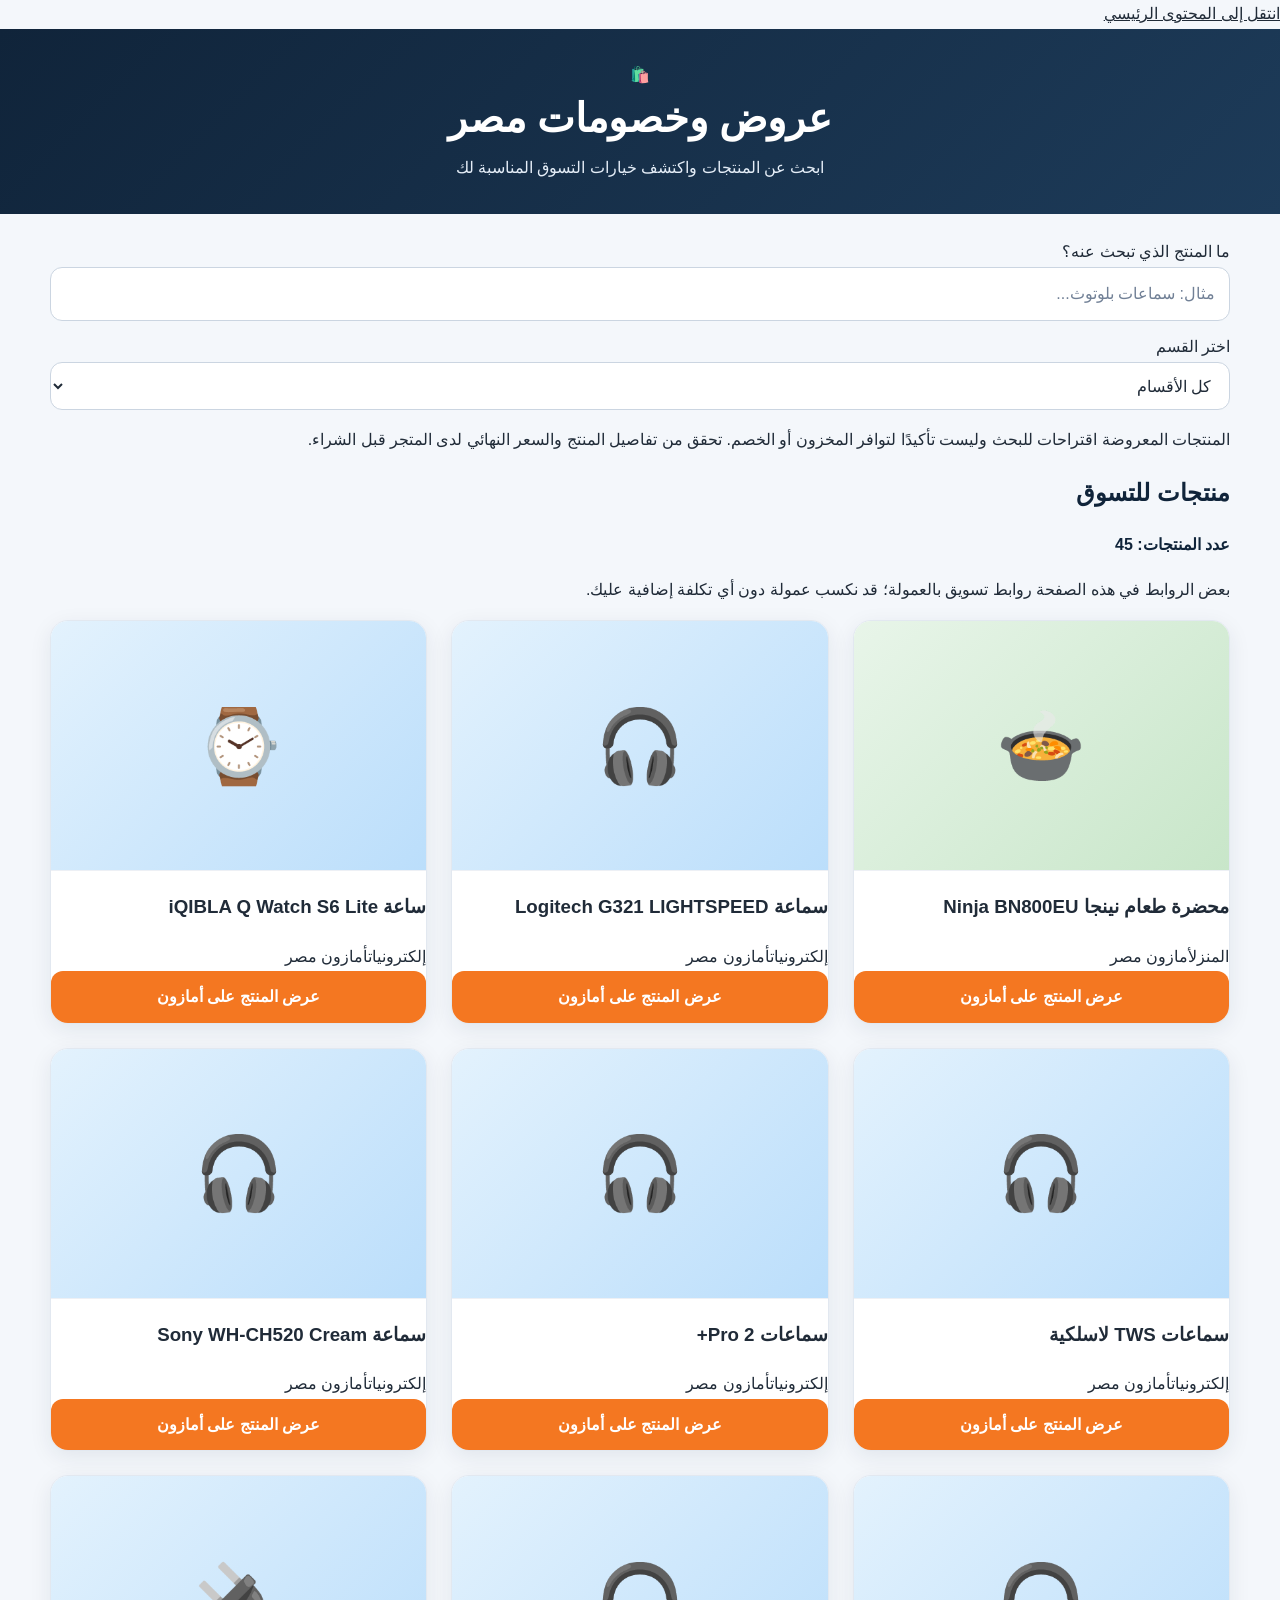
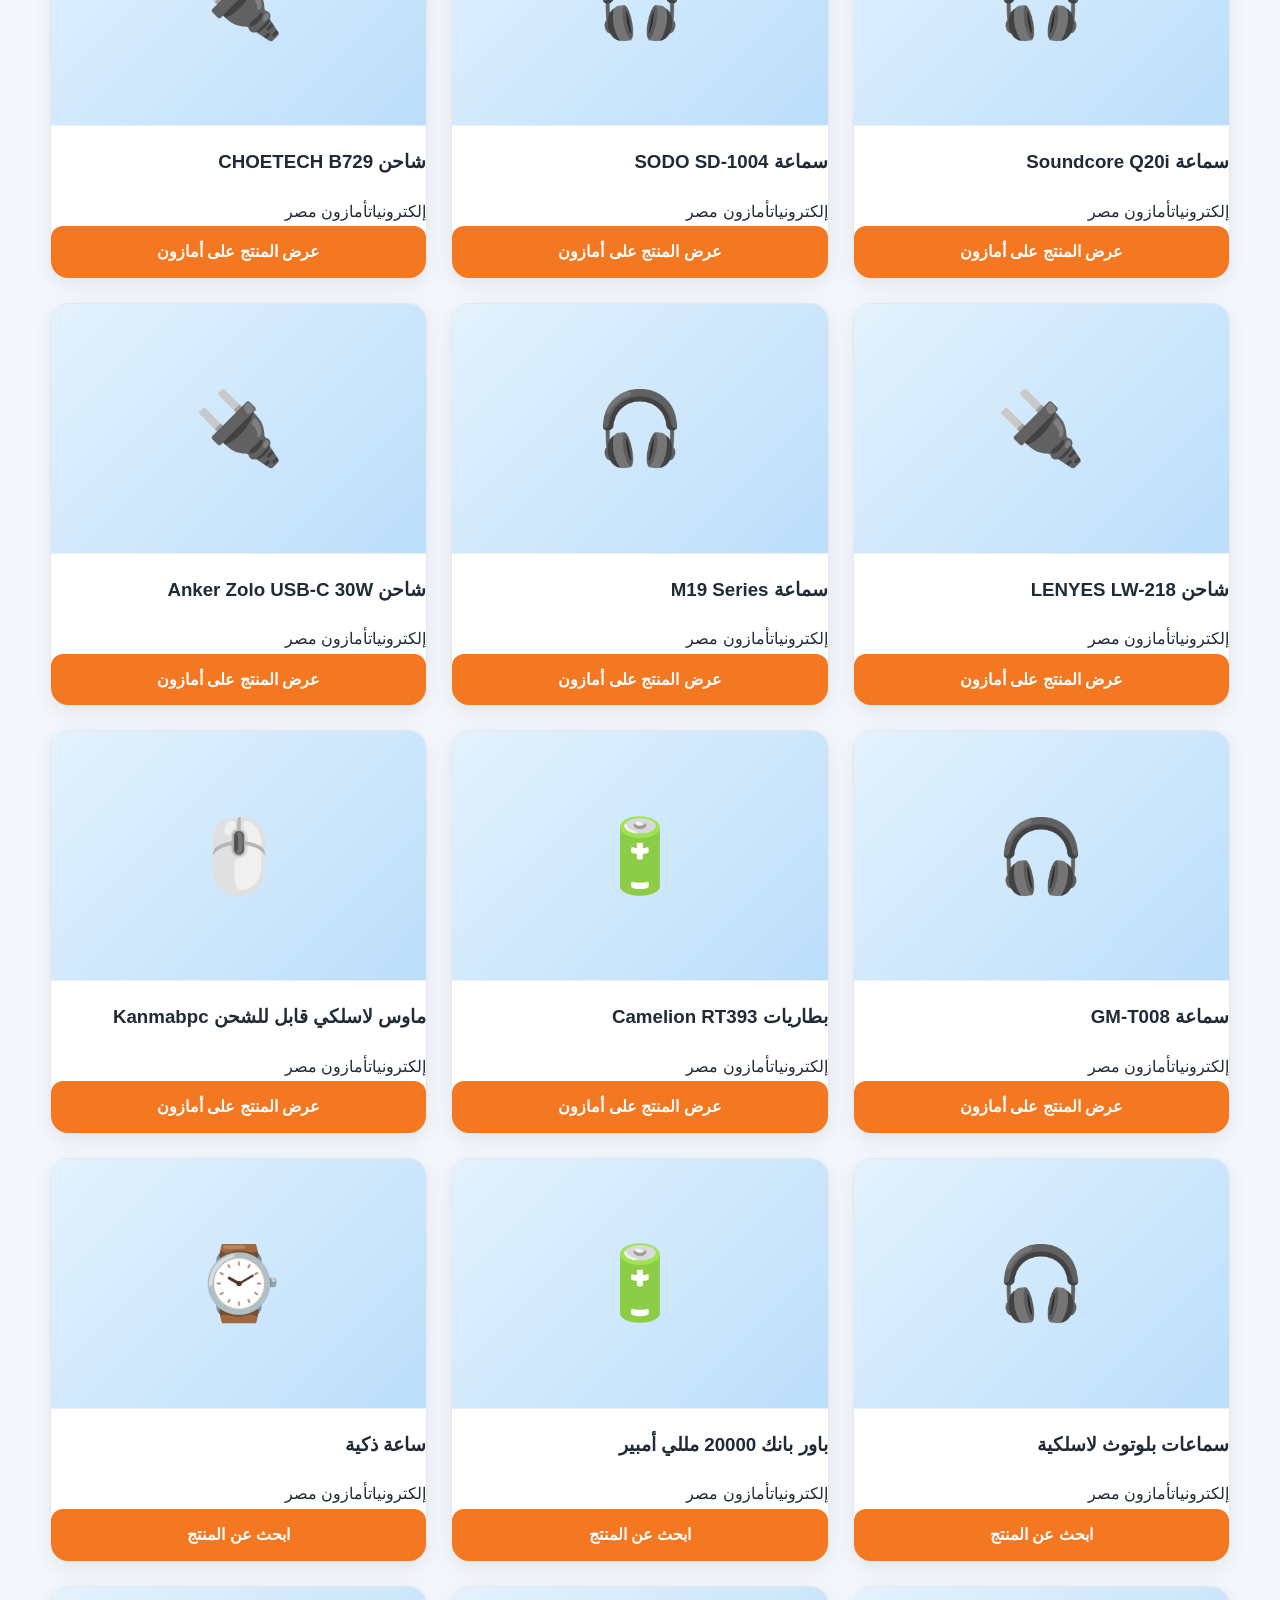
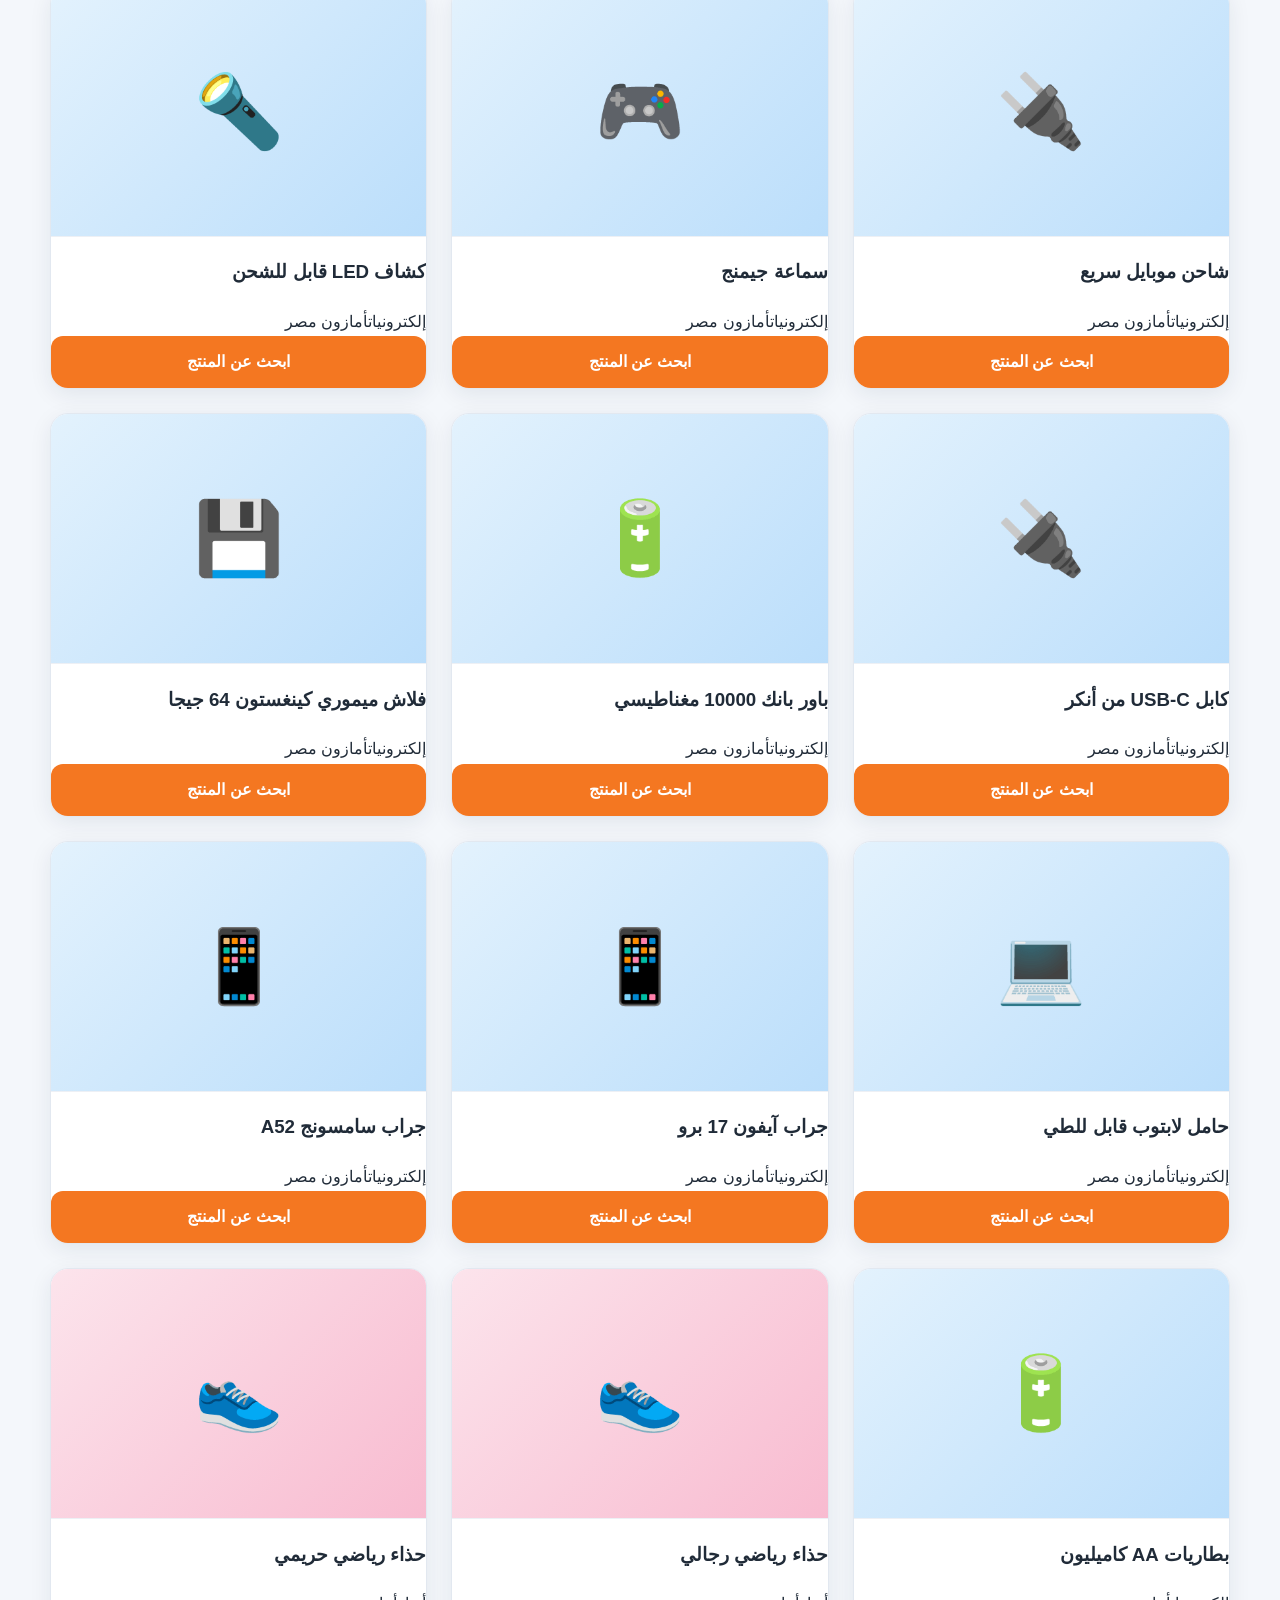
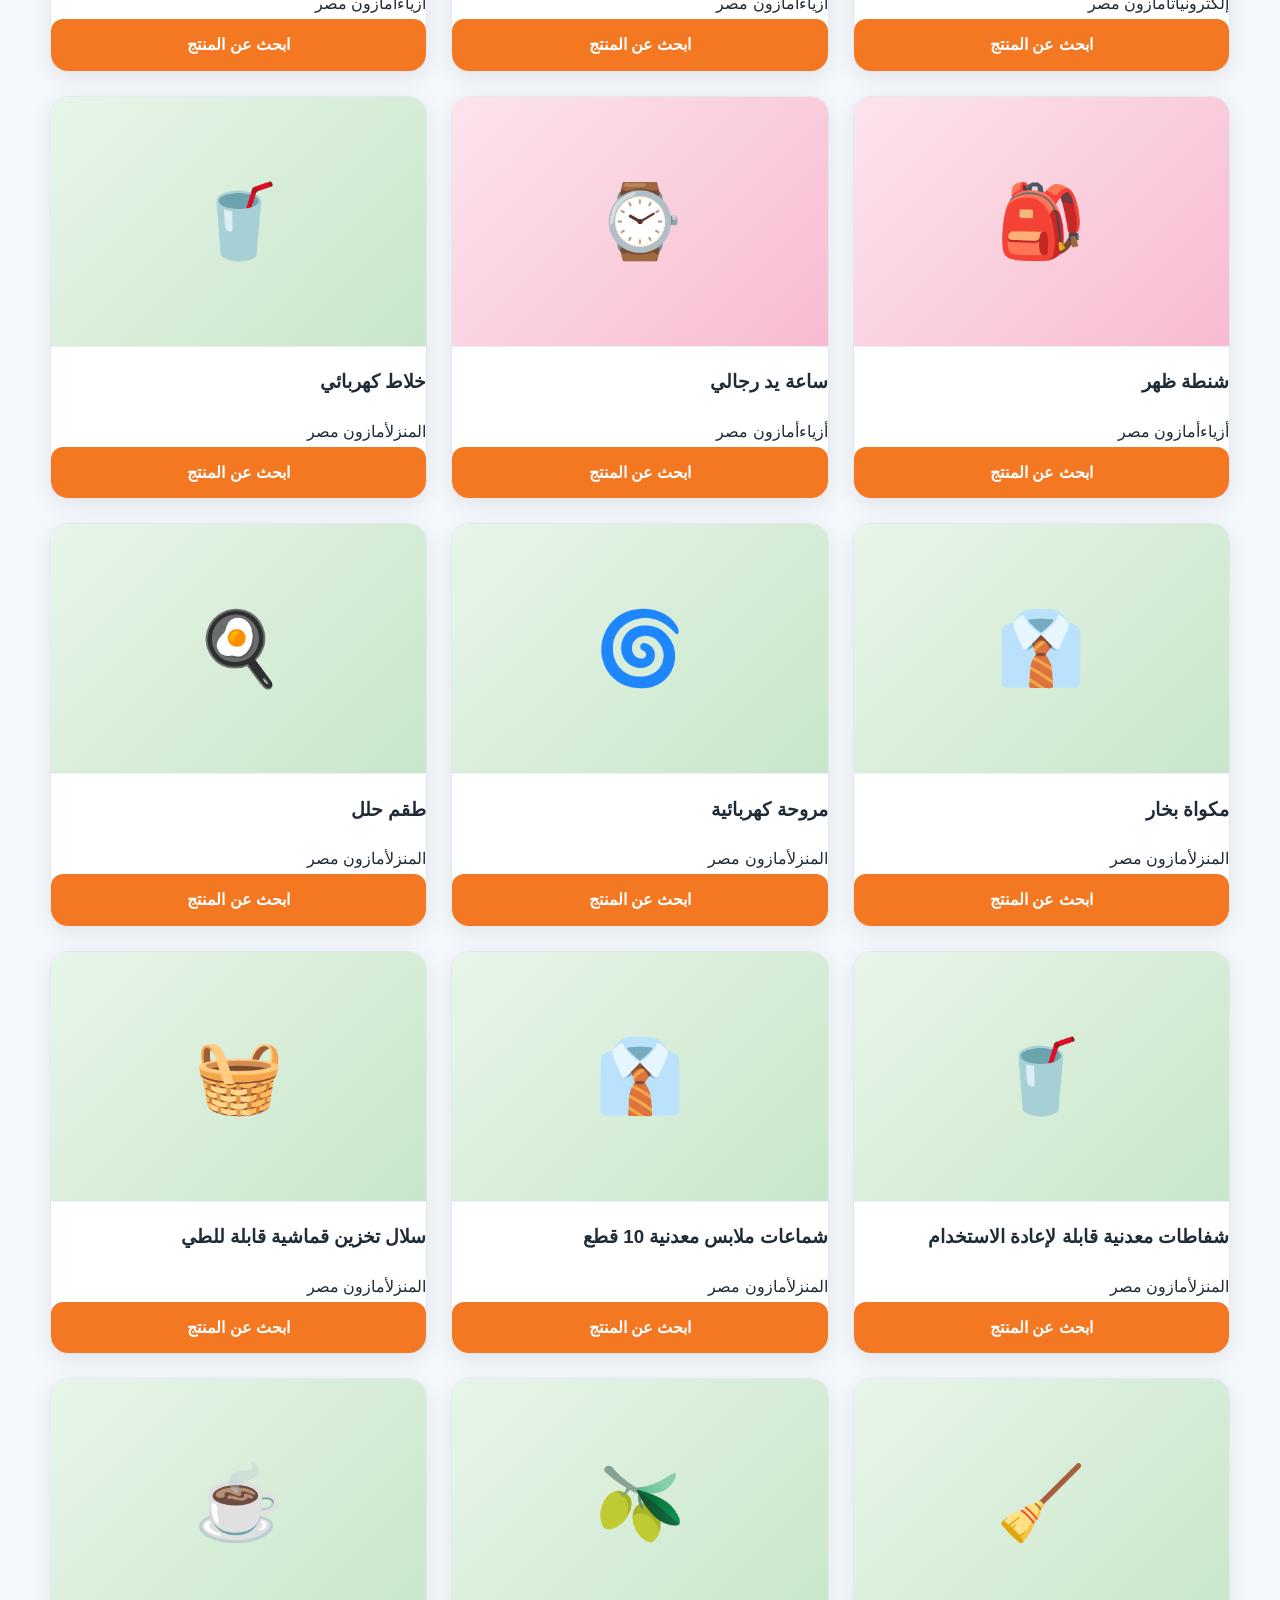
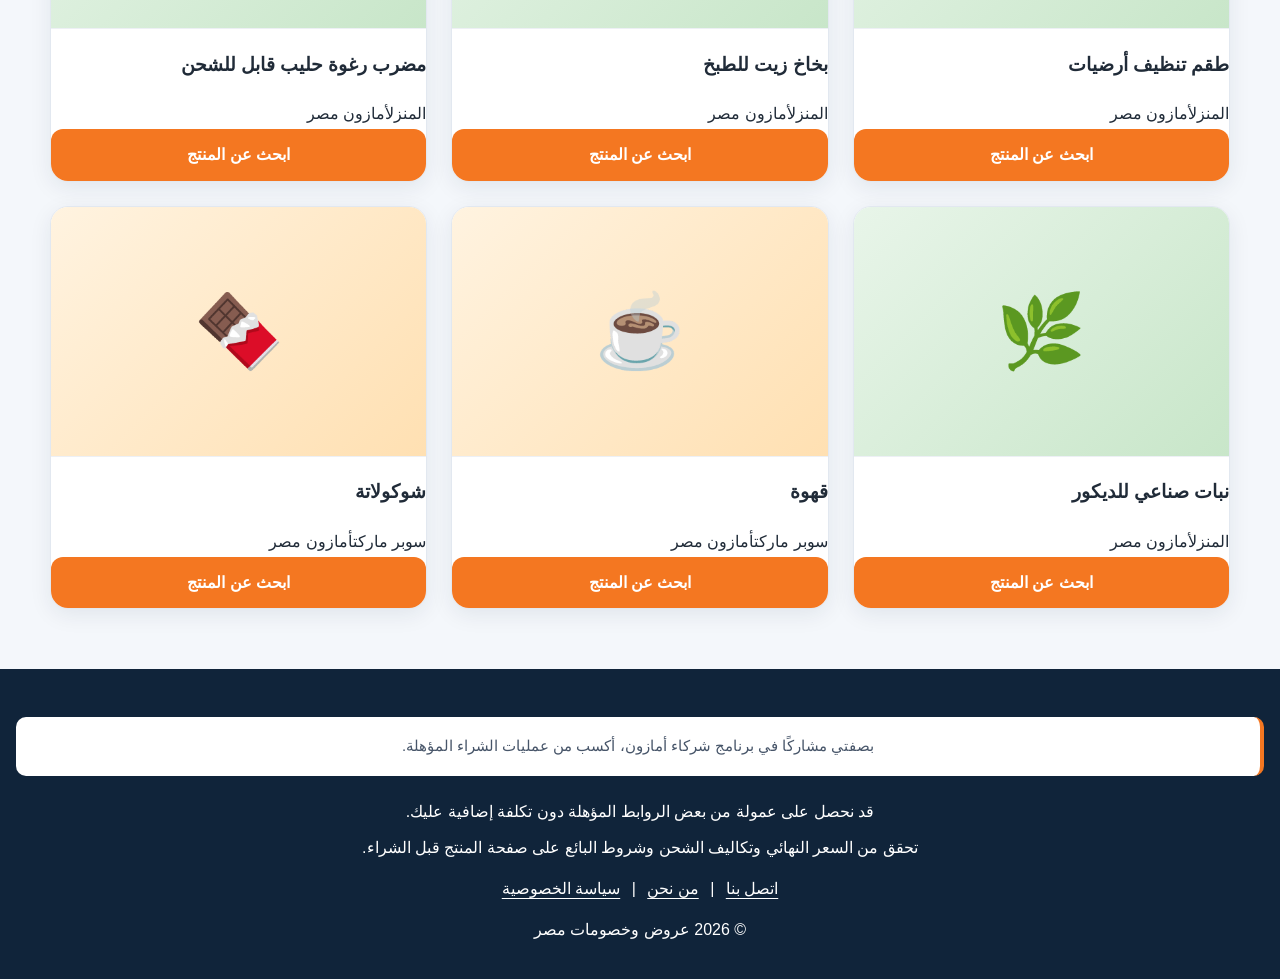
<file: index.html>
<!DOCTYPE html>
<html lang="ar" dir="rtl">
<head>
  <meta charset="UTF-8">
  <meta name="viewport" content="width=device-width, initial-scale=1">

  <meta name="theme-color" content="#10243a">
  <meta name="description" content="دليل التسوق الذكي في مصر. ابحث عن المنتجات واكتشف خيارات التسوق لدى المتاجر، مع روابط تسوق وإفصاح واضح عن التسويق بالعمولة.">
  <meta name="robots" content="index,follow">

  <link rel="canonical" href="https://ashraflx71.github.io/deals-ega/">
  <link rel="icon" href="data:image/svg+xml,%3Csvg xmlns='http://www.w3.org/2000/svg' viewBox='0 0 100 100'%3E%3Ctext y='.9em' font-size='90'%3E🛍️%3C/text%3E%3C/svg%3E">

  <meta property="og:type" content="website">
  <meta property="og:locale" content="ar_EG">
  <meta property="og:title" content="عروض وخصومات مصر | دليل التسوق الذكي">
  <meta property="og:description" content="ابحث عن المنتجات واكتشف خيارات التسوق المناسبة لك.">
  <meta property="og:url" content="https://ashraflx71.github.io/deals-ega/">

  <title>عروض وخصومات مصر | دليل التسوق الذكي</title>

  <link rel="stylesheet" href="style.css">
</head>
<body>

  <a class="skip-link" href="#main-content">
    انتقل إلى المحتوى الرئيسي
  </a>

  <header class="site-header">
    <div class="header-inner">
      <span class="brand-mark" aria-hidden="true">🛍️</span>

      <h1>عروض وخصومات مصر</h1>

      <p>
        ابحث عن المنتجات واكتشف خيارات التسوق المناسبة لك
      </p>
    </div>
  </header>

  <main id="main-content">

    <section
      class="search-panel"
      aria-label="البحث عن المنتجات"
    >

      <label for="search">
        ما المنتج الذي تبحث عنه؟
      </label>

      <input
        type="search"
        id="search"
        name="search"
        placeholder="مثال: سماعات بلوتوث..."
        autocomplete="off"
        aria-describedby="search-note"
      >

      <label for="category">
        اختر القسم
      </label>

      <select id="category" name="category">
        <option value="all">كل الأقسام</option>
        <option value="electronics">إلكترونيات</option>
        <option value="fashion">أزياء</option>
        <option value="home">المنزل</option>
        <option value="grocery">سوبر ماركت</option>
      </select>

      <p class="search-note" id="search-note">
        المنتجات المعروضة اقتراحات للبحث وليست تأكيدًا
        لتوافر المخزون أو الخصم. تحقق من تفاصيل المنتج
        والسعر النهائي لدى المتجر قبل الشراء.
      </p>

    </section>

    <section
      class="results-section"
      aria-label="قائمة المنتجات"
    >

      <div class="results-heading">
        <h2>منتجات للتسوق</h2>

        <span
          id="result-count"
          aria-live="polite"
          aria-atomic="true"
        ></span>
      </div>

      <p class="affiliate-notice">
        بعض الروابط في هذه الصفحة روابط تسويق بالعمولة؛ قد نكسب
        عمولة دون أي تكلفة إضافية عليك.
      </p>

      <noscript>
        <p>يلزم تفعيل JavaScript لعرض المنتجات.</p>
      </noscript>

      <div id="offers" class="grid"></div>

    </section>

  </main>

  <footer>

    <p class="disclosure">
      بصفتي مشاركًا في برنامج شركاء أمازون، أكسب من
      عمليات الشراء المؤهلة.
    </p>

    <p>
      قد نحصل على عمولة من بعض الروابط المؤهلة دون
      تكلفة إضافية عليك.
    </p>

    <p>
      تحقق من السعر النهائي وتكاليف الشحن وشروط البائع
      على صفحة المنتج قبل الشراء.
    </p>

    <nav aria-label="روابط مهمة">
      <a href="contact.htm">اتصل بنا</a>
      <span aria-hidden="true"> | </span>
      <a href="about.htm">من نحن</a>
      <span aria-hidden="true"> | </span>
      <a href="privacy.htm">سياسة الخصوصية</a>
    </nav>

    <p>© 2026 عروض وخصومات مصر</p>

  </footer>

  <script src="offers.js" defer></script>

</body>
</html>
</file>
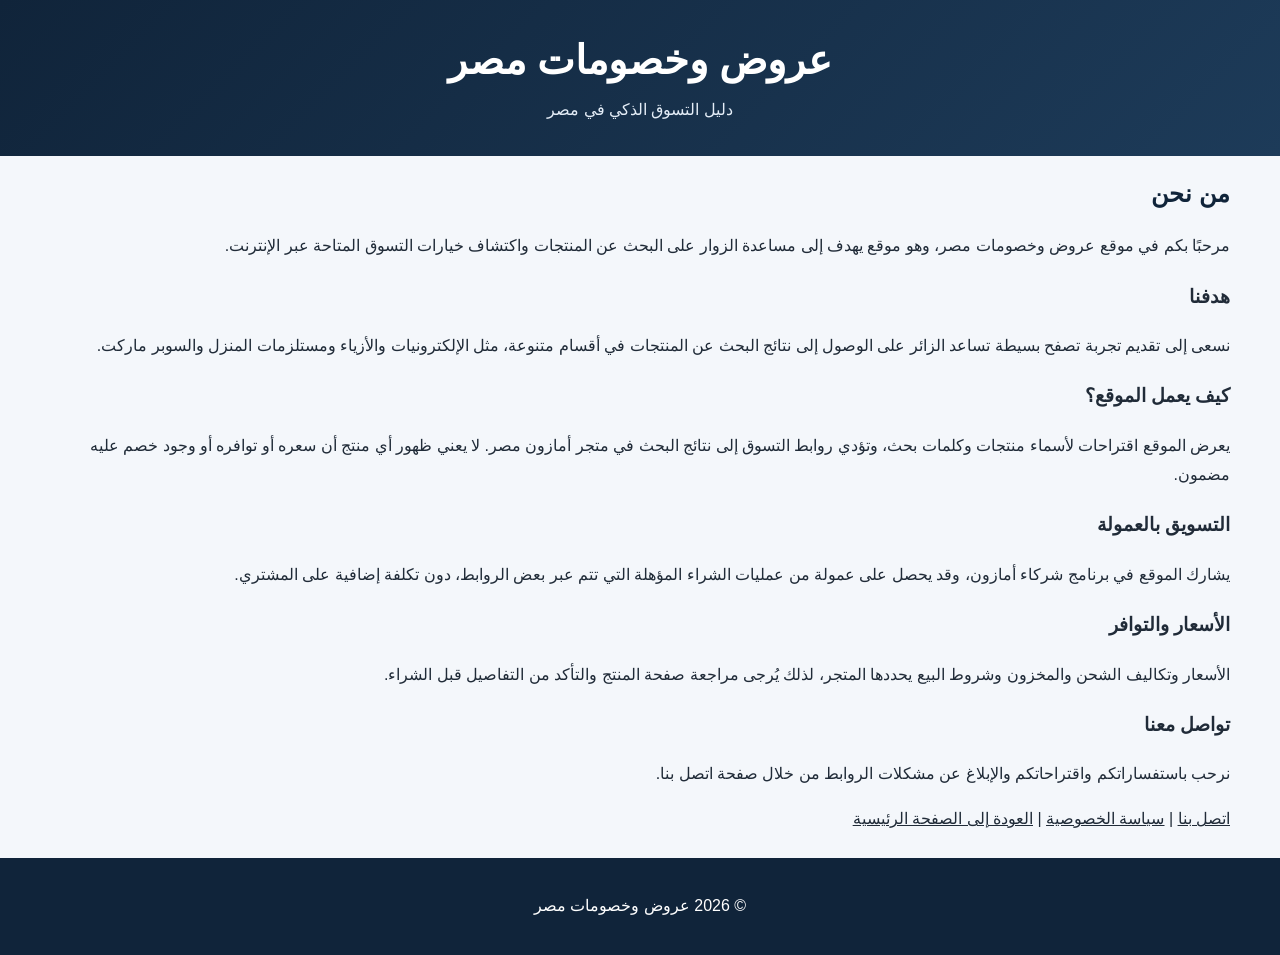
<file: about.htm>
<!DOCTYPE html>
<html lang="ar" dir="rtl">
<head>
  <meta charset="UTF-8">
  <meta name="viewport" content="width=device-width, initial-scale=1">
  <meta name="theme-color" content="#10243a">
  <meta name="description" content="تعرف على موقع عروض وخصومات مصر وأهدافه في مساعدة الزوار على البحث عن المنتجات واكتشاف خيارات التسوق.">
  <title>من نحن | عروض وخصومات مصر</title>
  <link rel="stylesheet" href="style.css">
</head>
<body>

  <header class="site-header">
    <div class="header-inner">
      <h1>عروض وخصومات مصر</h1>
      <p>دليل التسوق الذكي في مصر</p>
    </div>
  </header>

  <main>
    <section class="search-panel">
      <h2>من نحن</h2>

      <p>
        مرحبًا بكم في موقع عروض وخصومات مصر،
        وهو موقع يهدف إلى مساعدة الزوار على البحث عن المنتجات
        واكتشاف خيارات التسوق المتاحة عبر الإنترنت.
      </p>

      <h3>هدفنا</h3>
      <p>
        نسعى إلى تقديم تجربة تصفح بسيطة تساعد الزائر على الوصول
        إلى نتائج البحث عن المنتجات في أقسام متنوعة، مثل الإلكترونيات
        والأزياء ومستلزمات المنزل والسوبر ماركت.
      </p>

      <h3>كيف يعمل الموقع؟</h3>
      <p>
        يعرض الموقع اقتراحات لأسماء منتجات وكلمات بحث،
        وتؤدي روابط التسوق إلى نتائج البحث في متجر أمازون مصر.
        لا يعني ظهور أي منتج أن سعره أو توافره أو وجود خصم عليه مضمون.
      </p>

      <h3>التسويق بالعمولة</h3>
      <p>
        يشارك الموقع في برنامج شركاء أمازون، وقد يحصل على عمولة
        من عمليات الشراء المؤهلة التي تتم عبر بعض الروابط،
        دون تكلفة إضافية على المشتري.
      </p>

      <h3>الأسعار والتوافر</h3>
      <p>
        الأسعار وتكاليف الشحن والمخزون وشروط البيع يحددها المتجر،
        لذلك يُرجى مراجعة صفحة المنتج والتأكد من التفاصيل قبل الشراء.
      </p>

      <h3>تواصل معنا</h3>
      <p>
        نرحب باستفساراتكم واقتراحاتكم والإبلاغ عن مشكلات الروابط
        من خلال صفحة اتصل بنا.
      </p>

      <p>
        <a href="contact.htm">اتصل بنا</a>
        |
        <a href="privacy.htm">سياسة الخصوصية</a>
        |
        <a href="./">العودة إلى الصفحة الرئيسية</a>
      </p>
    </section>
  </main>

  <footer>
    <p>© 2026 عروض وخصومات مصر</p>
  </footer>

</body>
</html>
</file>
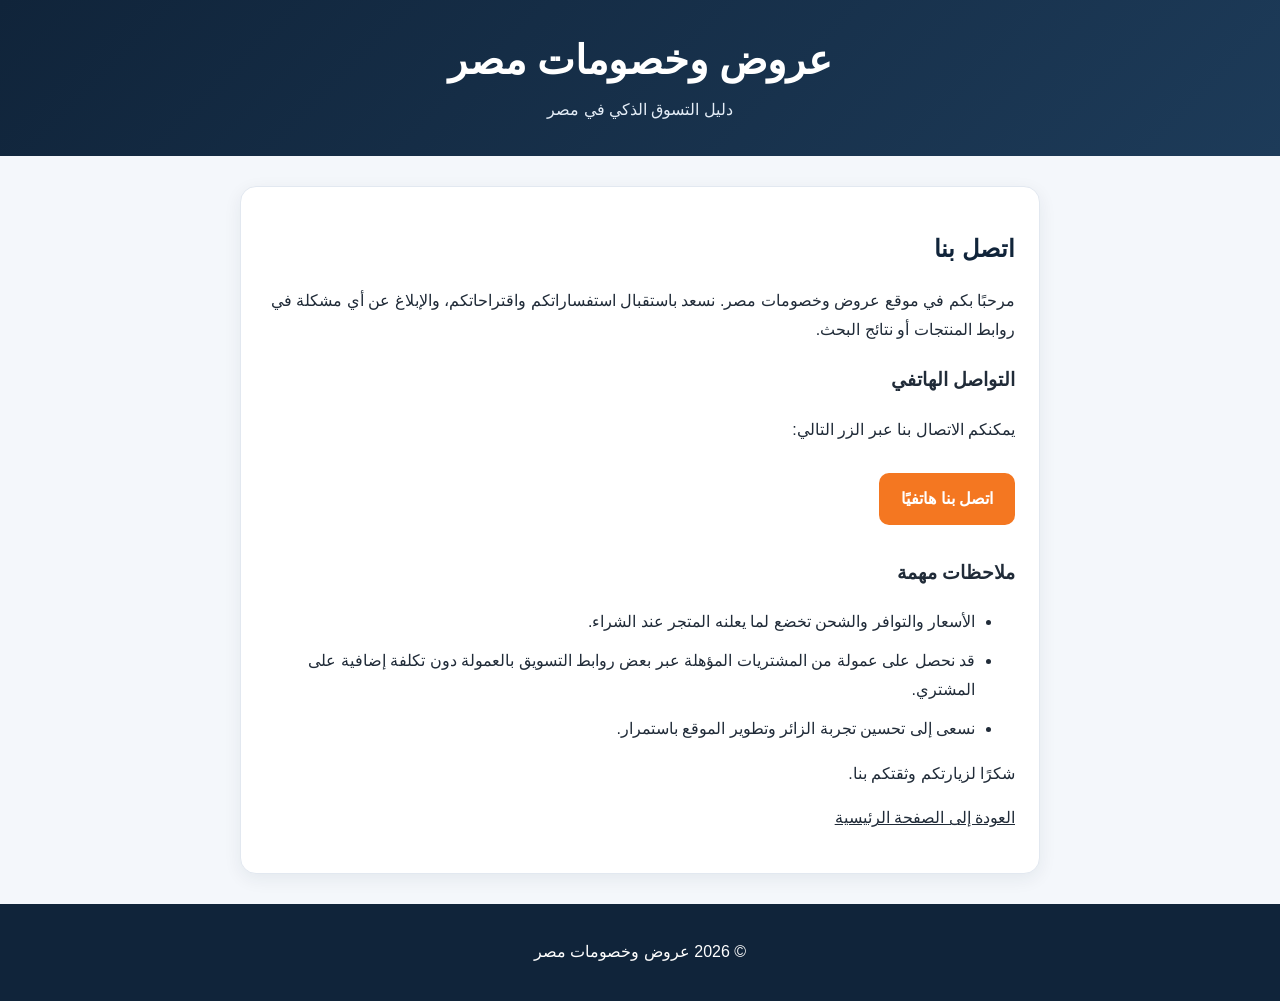
<file: contact.htm>
<!DOCTYPE html>
<html lang="ar" dir="rtl">
<head>
  <meta charset="UTF-8">
  <meta name="viewport" content="width=device-width, initial-scale=1">
  <meta name="description" content="تواصل مع موقع عروض وخصومات مصر للاستفسارات والاقتراحات والإبلاغ عن مشكلات الروابط.">
  <meta name="theme-color" content="#10243a">
  <title>اتصل بنا | عروض وخصومات مصر</title>
  <link rel="stylesheet" href="style.css">
  <style>
    .contact-page {
      max-width: 800px;
      margin: 30px auto;
      padding: 24px;
      background: #fff;
      border: 1px solid #e2e8f0;
      border-radius: 16px;
      box-shadow: 0 5px 18px rgba(16, 36, 58, 0.07);
    }
    .contact-page h2 { color: #10243a; }
    .call-button {
      display: inline-block;
      margin: 12px 0;
      padding: 12px 22px;
      border-radius: 10px;
      background: #f47721;
      color: #fff;
      text-decoration: none;
      font-weight: bold;
    }
    .contact-page li { margin-bottom: 10px; }
  </style>
</head>
<body>
  <header class="site-header">
    <div class="header-inner">
      <h1>عروض وخصومات مصر</h1>
      <p>دليل التسوق الذكي في مصر</p>
    </div>
  </header>

  <main class="contact-page">
    <h2>اتصل بنا</h2>

    <p>
      مرحبًا بكم في موقع عروض وخصومات مصر.
      نسعد باستقبال استفساراتكم واقتراحاتكم،
      والإبلاغ عن أي مشكلة في روابط المنتجات أو نتائج البحث.
    </p>

    <h3>التواصل الهاتفي</h3>
    <p>يمكنكم الاتصال بنا عبر الزر التالي:</p>

    <a class="call-button" href="tel:+201280208018">
      اتصل بنا هاتفيًا
    </a>

    <h3>ملاحظات مهمة</h3>
    <ul>
      <li>الأسعار والتوافر والشحن تخضع لما يعلنه المتجر عند الشراء.</li>
      <li>
        قد نحصل على عمولة من المشتريات المؤهلة عبر بعض روابط التسويق
        بالعمولة دون تكلفة إضافية على المشتري.
      </li>
      <li>نسعى إلى تحسين تجربة الزائر وتطوير الموقع باستمرار.</li>
    </ul>

    <p>شكرًا لزيارتكم وثقتكم بنا.</p>

    <p><a href="./">العودة إلى الصفحة الرئيسية</a></p>
  </main>

  <footer>
    <p>© 2026 عروض وخصومات مصر</p>
  </footer>
</body>
</html>
</file>
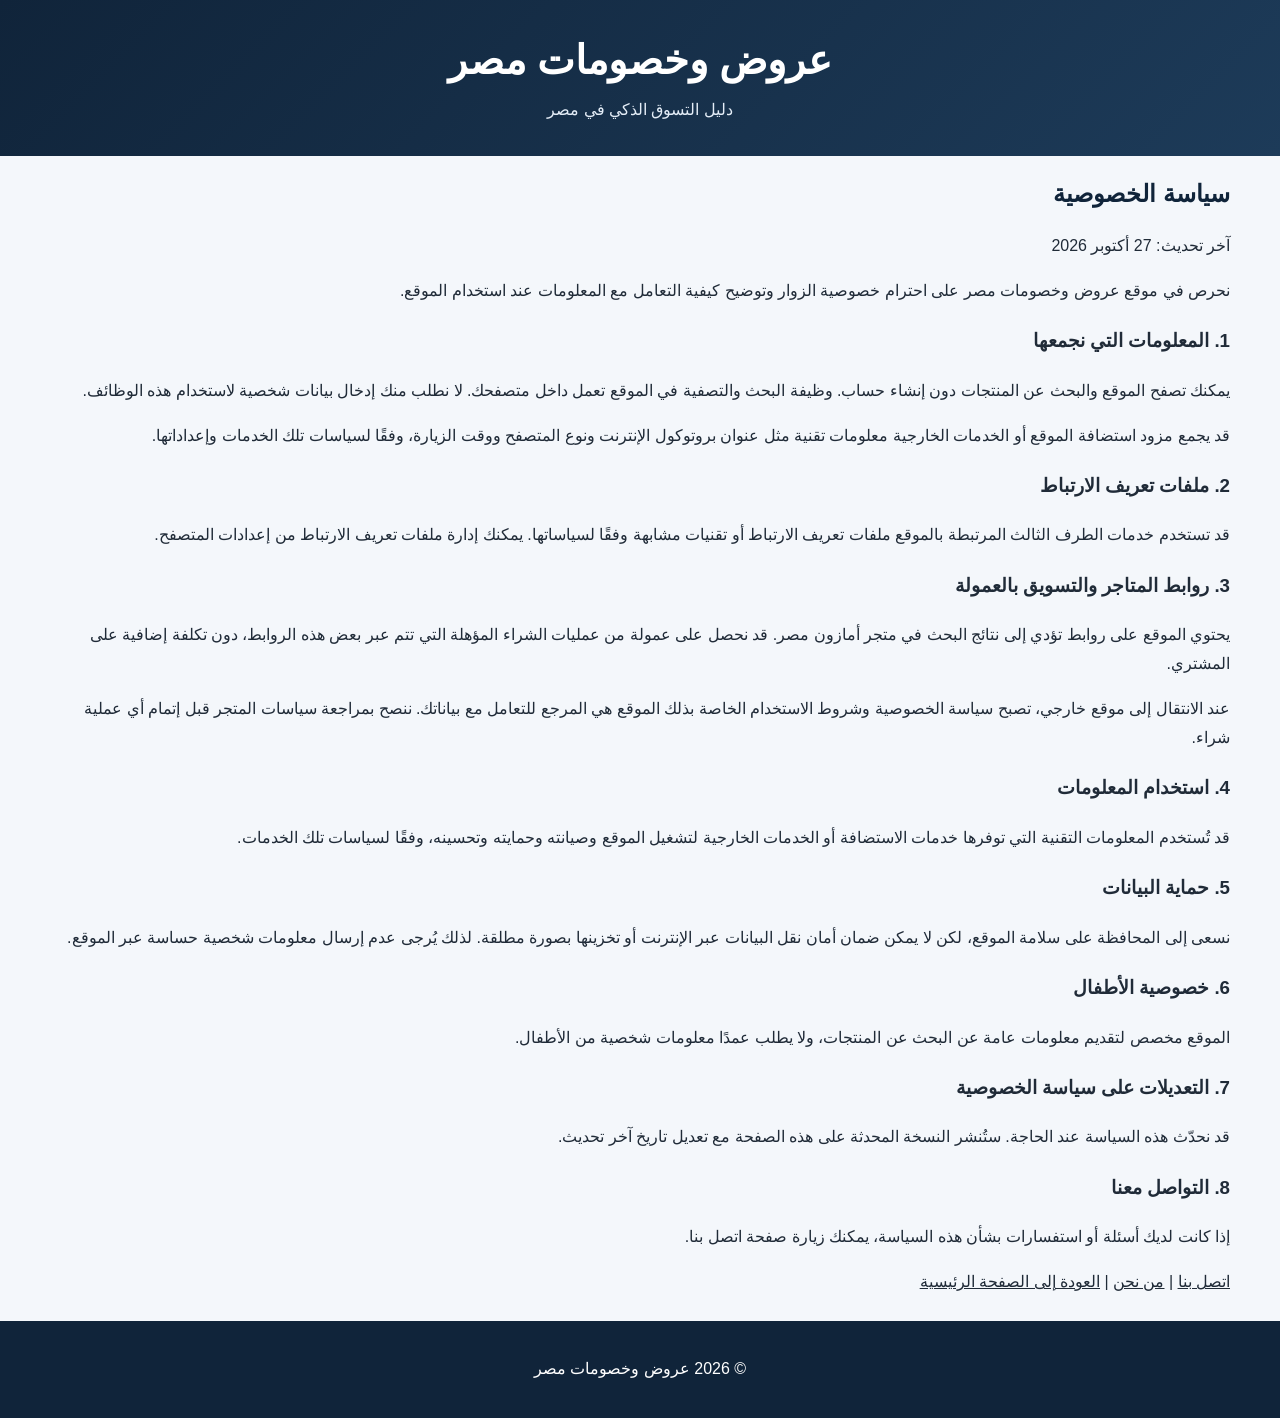
<file: privacy.htm>
<!DOCTYPE html>
<html lang="ar" dir="rtl">
<head>
  <meta charset="UTF-8">
  <meta name="viewport" content="width=device-width, initial-scale=1">
  <meta name="theme-color" content="#10243a">
  <meta name="description" content="سياسة الخصوصية لموقع عروض وخصومات مصر، وكيفية التعامل مع بيانات الزوار وملفات تعريف الارتباط وروابط التسويق بالعمولة.">
  <title>سياسة الخصوصية | عروض وخصومات مصر</title>
  <link rel="stylesheet" href="style.css">
</head>
<body>

  <header class="site-header">
    <div class="header-inner">
      <h1>عروض وخصومات مصر</h1>
      <p>دليل التسوق الذكي في مصر</p>
    </div>
  </header>

  <main>
    <section class="search-panel">
      <h2>سياسة الخصوصية</h2>
      <p>آخر تحديث: 27 أكتوبر 2026</p>

      <p>
        نحرص في موقع عروض وخصومات مصر على احترام خصوصية الزوار
        وتوضيح كيفية التعامل مع المعلومات عند استخدام الموقع.
      </p>

      <h3>1. المعلومات التي نجمعها</h3>
      <p>
        يمكنك تصفح الموقع والبحث عن المنتجات دون إنشاء حساب.
        وظيفة البحث والتصفية في الموقع تعمل داخل متصفحك.
        لا نطلب منك إدخال بيانات شخصية لاستخدام هذه الوظائف.
      </p>
      <p>
        قد يجمع مزود استضافة الموقع أو الخدمات الخارجية معلومات تقنية
        مثل عنوان بروتوكول الإنترنت ونوع المتصفح ووقت الزيارة،
        وفقًا لسياسات تلك الخدمات وإعداداتها.
      </p>

      <h3>2. ملفات تعريف الارتباط</h3>
      <p>
        قد تستخدم خدمات الطرف الثالث المرتبطة بالموقع ملفات تعريف
        الارتباط أو تقنيات مشابهة وفقًا لسياساتها. يمكنك إدارة
        ملفات تعريف الارتباط من إعدادات المتصفح.
      </p>

      <h3>3. روابط المتاجر والتسويق بالعمولة</h3>
      <p>
        يحتوي الموقع على روابط تؤدي إلى نتائج البحث في متجر أمازون مصر.
        قد نحصل على عمولة من عمليات الشراء المؤهلة التي تتم عبر بعض
        هذه الروابط، دون تكلفة إضافية على المشتري.
      </p>
      <p>
        عند الانتقال إلى موقع خارجي، تصبح سياسة الخصوصية وشروط
        الاستخدام الخاصة بذلك الموقع هي المرجع للتعامل مع بياناتك.
        ننصح بمراجعة سياسات المتجر قبل إتمام أي عملية شراء.
      </p>

      <h3>4. استخدام المعلومات</h3>
      <p>
        قد تُستخدم المعلومات التقنية التي توفرها خدمات الاستضافة
        أو الخدمات الخارجية لتشغيل الموقع وصيانته وحمايته وتحسينه،
        وفقًا لسياسات تلك الخدمات.
      </p>

      <h3>5. حماية البيانات</h3>
      <p>
        نسعى إلى المحافظة على سلامة الموقع، لكن لا يمكن ضمان أمان
        نقل البيانات عبر الإنترنت أو تخزينها بصورة مطلقة.
        لذلك يُرجى عدم إرسال معلومات شخصية حساسة عبر الموقع.
      </p>

      <h3>6. خصوصية الأطفال</h3>
      <p>
        الموقع مخصص لتقديم معلومات عامة عن البحث عن المنتجات،
        ولا يطلب عمدًا معلومات شخصية من الأطفال.
      </p>

      <h3>7. التعديلات على سياسة الخصوصية</h3>
      <p>
        قد نحدّث هذه السياسة عند الحاجة. ستُنشر النسخة المحدثة
        على هذه الصفحة مع تعديل تاريخ آخر تحديث.
      </p>

      <h3>8. التواصل معنا</h3>
      <p>
        إذا كانت لديك أسئلة أو استفسارات بشأن هذه السياسة،
        يمكنك زيارة صفحة اتصل بنا.
      </p>

      <p>
        <a href="contact.htm">اتصل بنا</a>
        |
        <a href="about.htm">من نحن</a>
        |
        <a href="./">العودة إلى الصفحة الرئيسية</a>
      </p>
    </section>
  </main>

  <footer>
    <p>© 2026 عروض وخصومات مصر</p>
  </footer>

</body>
</html>
</file>
<file: style.css>
:root {
  --navy: #10243a;
  --navy-light: #1d3b59;
  --orange: #f47721;
  --orange-dark: #d95d0c;
  --background: #f4f7fb;
  --surface: #ffffff;
  --text: #202b38;
  --muted: #64748b;
  --border: #e2e8f0;
  --radius: 18px;
  --shadow: 0 6px 22px rgba(16, 36, 58, 0.08);
  --content-width: 1180px;
}

* {
  box-sizing: border-box;
}

html {
  scroll-behavior: smooth;
  -webkit-text-size-adjust: 100%;
}

body {
  margin: 0;
  background: var(--background);
  color: var(--text);
  font-family: Tahoma, Arial, sans-serif;
  line-height: 1.8;
  direction: rtl;
}

img {
  display: block;
  max-width: 100%;
}

a {
  color: inherit;
}

button,
input,
select {
  font: inherit;
}

header {
  padding: 32px 16px;
  color: #fff;
  text-align: center;
  background: linear-gradient(
    135deg,
    var(--navy),
    var(--navy-light)
  );
}

header h1 {
  margin: 0 0 8px;
  font-size: clamp(1.65rem, 5vw, 2.5rem);
  line-height: 1.4;
}

header p {
  max-width: 700px;
  margin: 0 auto;
  color: #e4edf7;
  font-size: 0.98rem;
}

main,
#main-content {
  width: min(var(--content-width), calc(100% - 28px));
  margin-inline: auto;
}

#main-content {
  padding-top: 24px;
  padding-bottom: 36px;
}

h2 {
  color: var(--navy);
  line-height: 1.5;
}

#search,
#category {
  display: block;
  width: 100%;
  min-width: 0;
  min-height: 48px;
  padding: 12px 14px;
  border: 1px solid #cbd5e1;
  border-radius: 12px;
  background: var(--surface);
  color: var(--text);
  font: inherit;
}

#search {
  margin-bottom: 12px;
}

#search::placeholder {
  color: #718096;
  opacity: 1;
}

#search:focus-visible,
#category:focus-visible {
  outline: 3px solid rgba(244, 119, 33, 0.25);
  outline-offset: 2px;
  border-color: var(--orange);
}

#result-count {
  margin: 16px 0;
  color: var(--navy);
  font-weight: 700;
}

/* شبكة المنتجات */
#offers,
.grid {
  display: grid;
  grid-template-columns: minmax(0, 1fr);
  gap: 18px;
  align-items: stretch;
}

/* بطاقة المنتج */
.card {
  display: flex;
  flex-direction: column;
  min-width: 0;
  overflow: hidden;
  background: var(--surface);
  border: 1px solid var(--border);
  border-radius: var(--radius);
  box-shadow: var(--shadow);
  transition:
    transform 0.2s ease,
    box-shadow 0.2s ease;
}

/* مساحة الصورة */
.product-visual {
  position: relative;
  display: flex;
  align-items: center;
  justify-content: center;
  width: 100%;
  height: 235px;
  overflow: hidden;
  background: #fff;
  border-bottom: 1px solid #edf0f5;
}

.product-image {
  display: block;
  width: 100%;
  height: 100%;
  padding: 12px;
  object-fit: contain;
  object-position: center;
}

.product-visual.image-fallback {
  background: linear-gradient(
    135deg,
    #e8f2ff,
    #fff5e6
  );
}

.product-fallback-icon {
  display: inline-flex;
  align-items: center;
  justify-content: center;
  font-size: 4.5rem;
  line-height: 1.2;
}

/* محتوى البطاقة */
.product-body {
  display: flex;
  flex: 1;
  flex-direction: column;
  align-items: stretch;
  gap: 10px;
  padding: 18px;
}

.category-label {
  align-self: flex-start;
  display: inline-flex;
  align-items: center;
  max-width: 100%;
  padding: 4px 11px;
  border-radius: 999px;
  background: #e8f2ff;
  color: var(--navy);
  font-size: 0.82rem;
  font-weight: 700;
}

.product-body h3 {
  margin: 0;
  color: var(--navy);
  font-size: 1.08rem;
  line-height: 1.7;
  overflow-wrap: anywhere;
}

.product-note {
  margin: 0;
  color: var(--muted);
  font-size: 0.9rem;
  line-height: 1.8;
  overflow-wrap: anywhere;
}

/* زر التسوق */
.btn {
  display: flex;
  align-items: center;
  justify-content: center;
  width: 100%;
  min-height: 48px;
  margin-top: auto;
  padding: 11px 14px;
  border: 2px solid transparent;
  border-radius: 12px;
  background: var(--orange);
  color: #fff;
  font: inherit;
  font-weight: 700;
  line-height: 1.6;
  text-align: center;
  text-decoration: none;
  overflow-wrap: anywhere;
  transition:
    background 0.2s ease,
    box-shadow 0.2s ease;
}

.btn:hover {
  background: var(--orange-dark);
  color: #fff;
}

.btn:focus-visible {
  outline: 3px solid rgba(244, 119, 33, 0.4);
  outline-offset: 3px;
}

/* رسالة عدم وجود نتائج */
.empty-state {
  grid-column: 1 / -1;
  margin: 0;
  padding: 22px;
  border: 1px solid var(--border);
  border-radius: 14px;
  background: var(--surface);
  color: var(--muted);
  text-align: center;
}

/* إفصاح العمولة */
.disclosure,
.affiliate-disclosure {
  margin: 22px 0;
  padding: 16px;
  border-right: 4px solid var(--orange);
  border-radius: 10px;
  background: var(--surface);
  color: #475569;
  font-size: 0.92rem;
}

/* تذييل الموقع */
footer {
  margin-top: 24px;
  padding: 26px 16px;
  background: var(--navy);
  color: #fff;
  text-align: center;
}

footer a {
  display: inline-block;
  margin: 4px 7px;
  color: #fff;
  text-decoration: underline;
  text-underline-offset: 4px;
}

footer a:focus-visible {
  outline: 2px solid #fff;
  outline-offset: 4px;
  border-radius: 3px;
}

footer p {
  margin: 8px 0;
}

/* الهواتف الصغيرة */
@media (max-width: 359px) {
  main,
  #main-content {
    width: calc(100% - 18px);
  }

  #offers,
  .grid {
    gap: 12px;
  }

  .product-visual {
    height: 195px;
  }

  .product-body {
    padding: 13px;
  }

  .product-body h3 {
    font-size: 1rem;
  }

  .btn {
    padding-inline: 9px;
    font-size: 0.92rem;
  }
}

/* الهواتف والشاشات المتوسطة */
@media (min-width: 520px) {
  #offers,
  .grid {
    grid-template-columns: repeat(2, minmax(0, 1fr));
    gap: 20px;
  }

  .product-visual {
    height: 220px;
  }
}

/* الكمبيوتر والشاشات الواسعة */
@media (min-width: 850px) {
  #offers,
  .grid {
    grid-template-columns: repeat(3, minmax(0, 1fr));
    gap: 24px;
  }

  .product-visual {
    height: 250px;
  }
}

/* تأثيرات خفيفة للماوس */
@media (hover: hover) and (prefers-reduced-motion: no-preference) {
  .card:hover {
    transform: translateY(-3px);
    box-shadow: 0 12px 28px rgba(16, 36, 58, 0.13);
  }
}

/* تقليل الحركة حسب إعدادات الجهاز */
@media (prefers-reduced-motion: reduce) {
  html {
    scroll-behavior: auto;
  }

  *,
  *::before,
  *::after {
    transition-duration: 0.01ms !important;
    animation-duration: 0.01ms !important;
    animation-iteration-count: 1 !important;
  }
}
</file>
